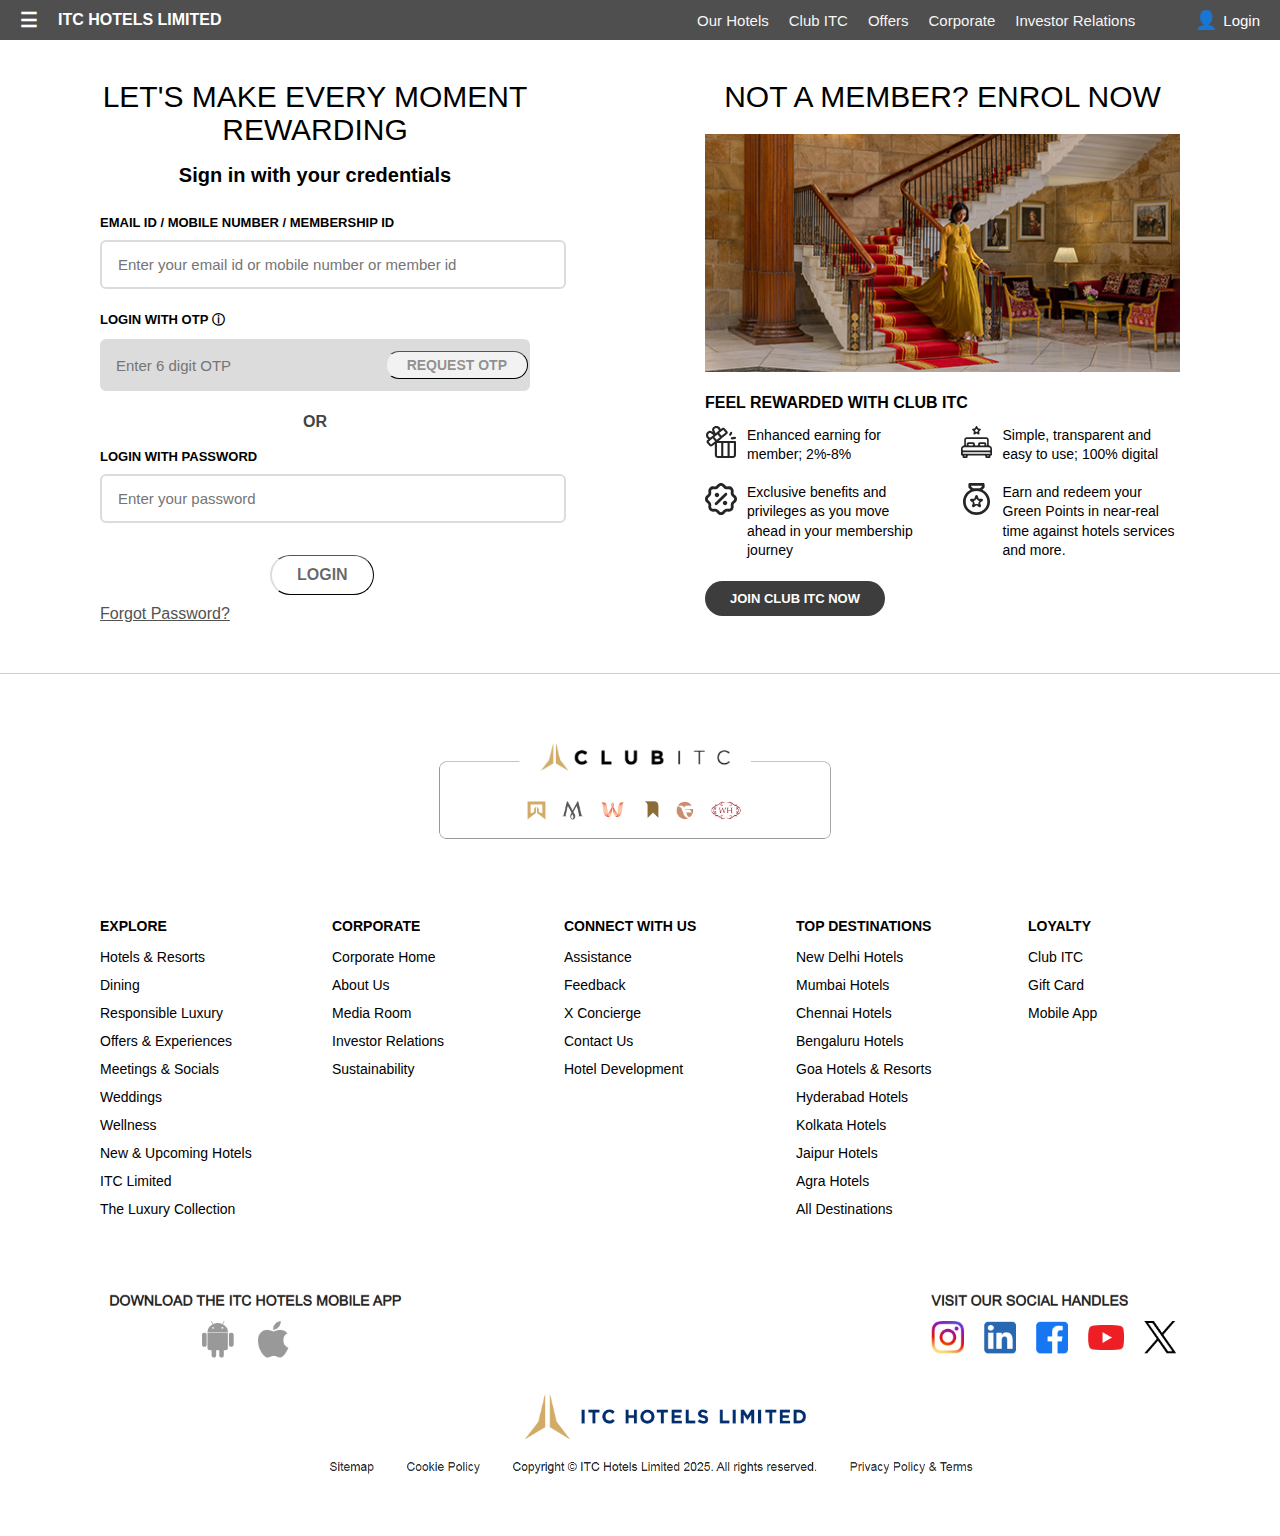
<file: index.html>
<!DOCTYPE html>
  <head>
    <meta charset="utf-8" />
    <meta name="viewport" content="width=device-width,initial-scale=1" />
    <title>ITC Login Page</title>
    <link rel="stylesheet" href="styleheader.css">
  </head>
  <body>
    <header class="header">
      <div class="nav-left">
        <span class="menu-icon">&#9776;</span>
        <span class="brand">ITC HOTELS LIMITED</span>
      </div>

      <div class="nav-center">
        <a href="#">Our Hotels</a>
        <a href="#">Club ITC</a>
        <a href="#">Offers</a>
        <a href="#">Corporate</a>
        <a href="#">Investor Relations</a>
      </div>

      <div class="nav-right">
        <span class="login-icon">👤</span>
        <span class="login-text">Login</span>
      </div>
    </header>


    <div class="page">
      <div class="columns">
        <div class="left">
          <h1 class="headline">LET'S MAKE EVERY MOMENT REWARDING</h1>
          <div class="subhead">Sign in with your credentials</div>

          <div class="form-group">
            <label for="idfield"
              >EMAIL ID / MOBILE NUMBER / MEMBERSHIP ID</label
            >
            <input
              id="idfield"
              class="input"
              type="text"
              placeholder="Enter your email id or mobile number or member id"
            />
          </div>

          <div class="form-group">
            <label>LOGIN WITH OTP <span title="info">&#x24D8;</span></label>
            <div class="otp-box">
              <input type="text" placeholder="Enter 6 digit OTP" />
              <button type="button">REQUEST OTP</button>
            </div>
          </div>

          <div class="or">OR</div>

          <div class="form-group">
            <label for="pw">LOGIN WITH PASSWORD</label>
            <input
              id="pw"
              class="input"
              type="password"
              placeholder="Enter your password"
            />
          </div>
          <div class="loginbutton">
            <button type="button">LOGIN</button>
          </div>
          <div>
           <a href="#" class="forgot">Forgot Password?</a>
          </div>
        </div>

        
        <div class="right">
          <div class="right-head">NOT A MEMBER? ENROL NOW</div>
          <img
            class="hero-image"
            src="hotelimage.jpg"
            alt="hotelimage"
          />

          <div class="features-wrap">
            <div class="features-title">FEEL REWARDED WITH CLUB ITC</div>
            <div class="features-grid">
              <div class="feature">
                <div class="icon">
                  <img src="gift.svg" alt="Gift Icon" />
                </div>
                <div class="text">Enhanced earning for member; 2%-8%</div>
              </div>
              <div class="feature">
                <div class="icon">
                  <img src="car.svg" alt="Car Icon" />
                </div>
                <div class="text">
                  Simple, transparent and easy to use; 100% digital
                </div>
              </div>
              <div class="feature">
                <div class="icon">
                  <img src="star.svg" alt="Star Icon" />
                </div>
                <div class="text">
                  Exclusive benefits and privileges as you move ahead in your
                  membership journey
                </div>
              </div>
              <div class="feature">
                <div class="icon">
                  <img src="clock.svg" alt="Clock Icon" />
                </div>
                <div class="text">
                  Earn and redeem your Green Points in near-real time against
                  hotels services and more.
                </div>
              </div>
            </div>
            <button type="button"class="join-btn">JOIN CLUB ITC NOW </button>
          </div>
        </div>
      </div>
    </div>
    <div class="line"></div>
    <img class="center-page-image" src="Screenshot 2025-09-13 003644.png" alt="image" />




    <footer class="footer">
      <div class="footer-container">
        <div class="footer-column">
          <h4>EXPLORE</h4>
          <ul>
            <li><a href="#">Hotels & Resorts</a></li>
            <li><a href="#">Dining</a></li>
            <li><a href="#">Responsible Luxury</a></li>
            <li><a href="#">Offers & Experiences</a></li>
            <li><a href="#">Meetings & Socials</a></li>
            <li><a href="#">Weddings</a></li>
            <li><a href="#">Wellness</a></li>
            <li><a href="#">New & Upcoming Hotels</a></li>
            <li><a href="#">ITC Limited</a></li>
            <li><a href="#">The Luxury Collection</a></li>
          </ul>
        </div>

        <div class="footer-column">
          <h4>CORPORATE</h4>
          <ul>
            <li><a href="#">Corporate Home</a></li>
            <li><a href="#">About Us</a></li>
            <li><a href="#">Media Room</a></li>
            <li><a href="#">Investor Relations</a></li>
            <li><a href="#">Sustainability</a></li>
          </ul>
        </div>

        <div class="footer-column">
          <h4>CONNECT WITH US</h4>
          <ul>
            <li><a href="#">Assistance</a></li>
            <li><a href="#">Feedback</a></li>
            <li><a href="#">X Concierge</a></li>
            <li><a href="#">Contact Us</a></li>
            <li><a href="#">Hotel Development</a></li>
          </ul>
        </div>

        <div class="footer-column">
          <h4>TOP DESTINATIONS</h4>
          <ul>
            <li><a href="#">New Delhi Hotels</a></li>
            <li><a href="#">Mumbai Hotels</a></li>
            <li><a href="#">Chennai Hotels</a></li>
            <li><a href="#">Bengaluru Hotels</a></li>
            <li><a href="#">Goa Hotels & Resorts</a></li>
            <li><a href="#">Hyderabad Hotels</a></li>
            <li><a href="#">Kolkata Hotels</a></li>
            <li><a href="#">Jaipur Hotels</a></li>
            <li><a href="#">Agra Hotels</a></li>
            <li><a href="#">All Destinations</a></li>
          </ul>
        </div>

        <div class="footer-column">
          <h4>LOYALTY</h4>
          <ul>
            <li><a href="#">Club ITC</a></li>
            <li><a href="#">Gift Card</a></li>
            <li><a href="#">Mobile App</a></li>
          </ul>
        </div>
      </div>
    </footer>
    <img class="footer-image" src="footerblockimage.png" alt="footerimage">
  </body>
</html>
</file>
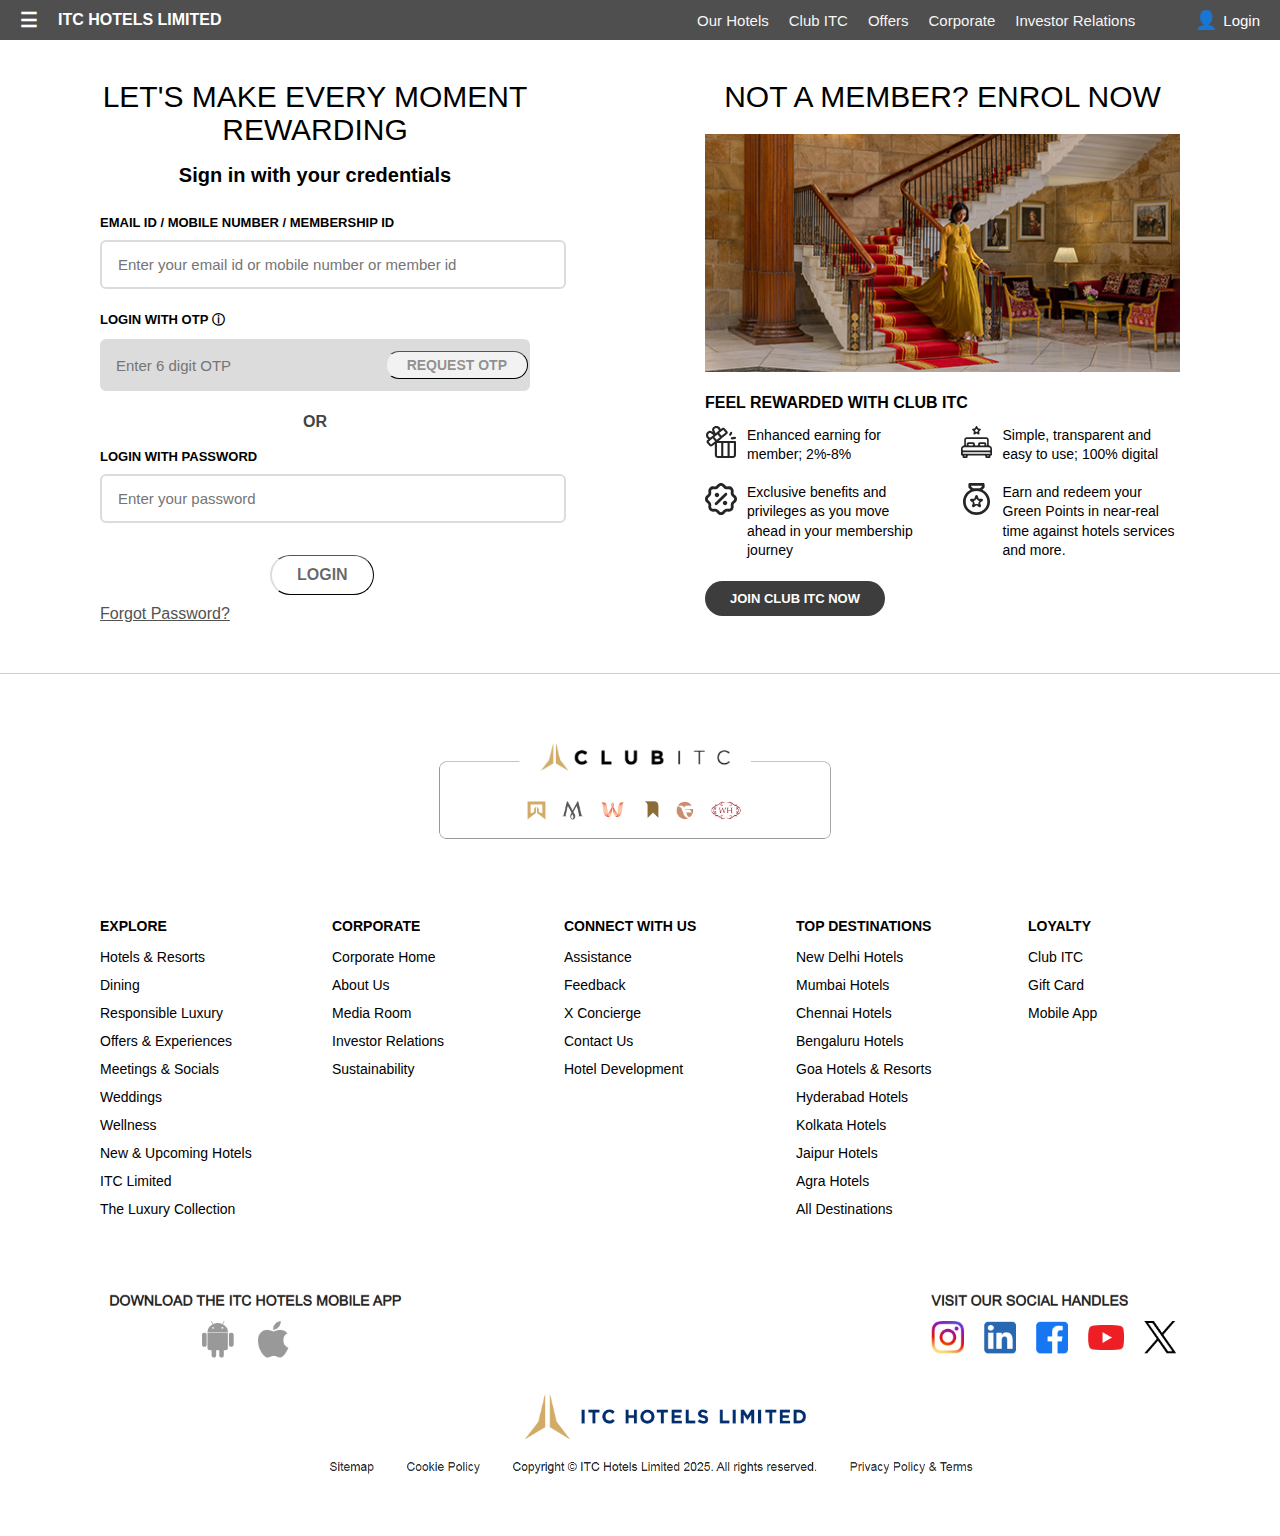
<file: My_work/login.html>
<!DOCTYPE html>
  <head>
    <meta charset="utf-8" />
    <meta name="viewport" content="width=device-width,initial-scale=1" />
    <title>ITC Login Page</title>
    <link rel="stylesheet" href="/My_work/mycsscodes/styleheader.css">
     <link rel="stylesheet" href="/My_work/mycsscodes/page1.css">
     <link rel="stylesheet" href="/My_work/mycsscodes/footer.css">
  </head>
  <body>
    <header class="header">
      <div class="nav-left">
        <span class="menu-icon">&#9776;</span>
        <span class="brand">ITC HOTELS LIMITED</span>
      </div>

      <div class="nav-center">
        <a href="#">Our Hotels</a>
        <a href="#">Club ITC</a>
        <a href="#">Offers</a>
        <a href="#">Corporate</a>
        <a href="#">Investor Relations</a>
      </div>

      <div class="nav-right">
        <span class="login-icon">👤</span>
        <span class="login-text">Login</span>
      </div>
    </header>


    <div class="page">
      <div class="columns">
        <div class="left">
          <h1 class="headline">LET'S MAKE EVERY MOMENT REWARDING</h1>
          <div class="subhead">Sign in with your credentials</div>

          <div class="form-group">
            <label for="idfield"
              >EMAIL ID / MOBILE NUMBER / MEMBERSHIP ID</label
            >
            <input
              id="idfield"
              class="input"
              type="text"
              placeholder="Enter your email id or mobile number or member id"
            />
          </div>

          <div class="form-group">
            <label>LOGIN WITH OTP <span title="info">&#x24D8;</span></label>
            <div class="otp-box">
              <input type="text" placeholder="Enter 6 digit OTP" />
              <button type="button">REQUEST OTP</button>
            </div>
          </div>

          <div class="or">OR</div>

          <div class="form-group">
            <label for="pw">LOGIN WITH PASSWORD</label>
            <input
              id="pw"
              class="input"
              type="password"
              placeholder="Enter your password"
            />
          </div>
          <div class="loginbutton">
            <button type="button">LOGIN</button>
          </div>
          <div>
           <a href="#" class="forgot">Forgot Password?</a>
          </div>
        </div>

        
        <div class="right">
          <div class="right-head">NOT A MEMBER? ENROL NOW</div>
          <img
            class="hero-image"
            src="/My_work/images/hotelimage.jpg"
            alt="hotelimage"
          />

          <div class="features-wrap">
            <div class="features-title">FEEL REWARDED WITH CLUB ITC</div>
            <div class="features-grid">
              <div class="feature">
                <div class="icon">
                  <img src="/My_work/images/gift.svg" alt="Gift Icon" />
                </div>
                <div class="text">Enhanced earning for member; 2%-8%</div>
              </div>
              <div class="feature">
                <div class="icon">
                  <img src="/My_work/images/car.svg" alt="Car Icon" />
                </div>
                <div class="text">
                  Simple, transparent and easy to use; 100% digital
                </div>
              </div>
              <div class="feature">
                <div class="icon">
                  <img src="/My_work/images/star.svg" alt="Star Icon" />
                </div>
                <div class="text">
                  Exclusive benefits and privileges as you move ahead in your
                  membership journey
                </div>
              </div>
              <div class="feature">
                <div class="icon">
                  <img src="/My_work/images/clock.svg" alt="Clock Icon" />
                </div>
                <div class="text">
                  Earn and redeem your Green Points in near-real time against
                  hotels services and more.
                </div>
              </div>
            </div>
            <button type="button"class="join-btn">JOIN CLUB ITC NOW </button>
          </div>
        </div>
      </div>
    </div>
    <div class="line"></div>
    <img class="center-page-image" src="/My_work/images/Screenshot 2025-09-13 003644.png" alt="image" />




    <footer class="footer">
      <div class="footer-container">
        <div class="footer-column">
          <h4>EXPLORE</h4>
          <ul>
            <li><a href="#">Hotels & Resorts</a></li>
            <li><a href="#">Dining</a></li>
            <li><a href="#">Responsible Luxury</a></li>
            <li><a href="#">Offers & Experiences</a></li>
            <li><a href="#">Meetings & Socials</a></li>
            <li><a href="#">Weddings</a></li>
            <li><a href="#">Wellness</a></li>
            <li><a href="#">New & Upcoming Hotels</a></li>
            <li><a href="#">ITC Limited</a></li>
            <li><a href="#">The Luxury Collection</a></li>
          </ul>
        </div>

        <div class="footer-column">
          <h4>CORPORATE</h4>
          <ul>
            <li><a href="#">Corporate Home</a></li>
            <li><a href="#">About Us</a></li>
            <li><a href="#">Media Room</a></li>
            <li><a href="#">Investor Relations</a></li>
            <li><a href="#">Sustainability</a></li>
          </ul>
        </div>

        <div class="footer-column">
          <h4>CONNECT WITH US</h4>
          <ul>
            <li><a href="#">Assistance</a></li>
            <li><a href="#">Feedback</a></li>
            <li><a href="#">X Concierge</a></li>
            <li><a href="#">Contact Us</a></li>
            <li><a href="#">Hotel Development</a></li>
          </ul>
        </div>

        <div class="footer-column">
          <h4>TOP DESTINATIONS</h4>
          <ul>
            <li><a href="#">New Delhi Hotels</a></li>
            <li><a href="#">Mumbai Hotels</a></li>
            <li><a href="#">Chennai Hotels</a></li>
            <li><a href="#">Bengaluru Hotels</a></li>
            <li><a href="#">Goa Hotels & Resorts</a></li>
            <li><a href="#">Hyderabad Hotels</a></li>
            <li><a href="#">Kolkata Hotels</a></li>
            <li><a href="#">Jaipur Hotels</a></li>
            <li><a href="#">Agra Hotels</a></li>
            <li><a href="#">All Destinations</a></li>
          </ul>
        </div>

        <div class="footer-column">
          <h4>LOYALTY</h4>
          <ul>
            <li><a href="#">Club ITC</a></li>
            <li><a href="#">Gift Card</a></li>
            <li><a href="#">Mobile App</a></li>
          </ul>
        </div>
      </div>
    </footer>
    <img class="footer-image" src="/My_work/images/footerblockimage.png" alt="footerimage">
  </body>
</html>
</file>
<file: styleheader.css>
body {
        margin: 0;
        font-family: Arial, Helvetica, sans-serif;
      }

      .header {
        background: #4f4f4f;
        color: #fff;
        height: 40px;
        display: flex;
        align-items: center;
        padding: 0 20px;
      }
      .nav-left {
        display: flex;
        align-items: center;
        gap: 20px;
        font-weight: 700;
       
      }
      .menu-icon {
        font-size: 20px;
        cursor: pointer;
      }
      .brand {
        font-size: 16px;
      }
      .nav-center {
        display: flex;
        gap: 20px;
        margin-left: auto; 
        margin-right: 60px;
      }
      .nav-center a {
        color: #fff;
        text-decoration: none;
        font-size: 15px;
        opacity: 0.95;
      }
      .nav-right {
        display: flex;
        align-items: center;
        gap: 6px; 
        cursor: pointer;
      }
      .login-icon {
        font-size: 18px;
        color: #5b2d8e;
      }
      .login-text {
        font-size: 15px;
        color: #fff;
      }

      .line {
  width: 100%;            
  height: 1px;            
  background-color: #ccc;  
  margin: 50px 0;         
}




body {
        font-family: Arial, sans-serif;
        margin: 0;
        padding: 0;
        background: #fff;
        color: #000;
      }

      .page {
        max-width: 1200px;
        margin: 40px auto;
        padding: 0 100px;
      }

      .columns {
        display: flex;
        gap: 175px;
        align-items: flex-start;
      }

      
      .left {
        flex: 0 0 430px;
      }

      .headline {
        font-size: 30px;
        font-weight: 300;
        line-height: 1.1;
        margin: 0 0 18px;
        text-align: center;
        text-transform: uppercase;
      }

      .subhead {
        font-size: 20px;
        font-weight: 600;
        text-align: center;
        margin: 0 0 28px;
      }

      .form-group {
        margin-bottom: 22px;
      }

      .form-group label {
        display: block;
        font-weight: 700;
        font-size: 13px;
        margin-bottom: 10px;
      }

      .input {
        width: 100%;
        padding: 14px 16px;
        font-size: 15px;
        border: 2px solid #dcdcdc;
        border-radius: 6px;
      }
      .otp-box {
        display: flex;
        border: 2px solid #dcdcdc;
        border-radius: 6px;
        overflow: hidden;
        height: 48px;
        background-color: #dcdcdc;

        
      }

      .otp-box input {
        flex: 1;
        border: none;
        padding: 0 14px;
        font-size: 15px;
        outline: none;
        background: #dcdcdc;
      }

      .otp-box button {
       border-width: 1px;
        background: #f2f2f2;
        font-weight: 600;
        font-size: 14px;
        padding: 0 20px;
        cursor: pointer;
        border-left: 2px solid #dcdcdc;
        border-radius: 50px;
        margin-top: 10px;
        margin-bottom: 10px;
        color: #4d4d4d97;
      }

      .or {
        text-align: center;
        margin: 18px 0;
        font-weight: 600;
        color: #444;
      }

      .right {
        flex: 1;
        max-width: 480px;
        text-align: center;
      }

      .right-head {
        font-size: 30px;
        font-weight: 300;
        margin: 0 0 20px;
        text-transform: uppercase;
      }

      .hero-image {
        width: 100%;
        max-width: 480px;
        display: block;
        margin: 0 auto 22px;
      }

      .features-wrap {
        text-align: left;
        max-width: 480px;
        margin: 0 auto;
      }

      .features-title {
        font-weight: 700;
        margin: 6px 0 14px;
        font-size: 16px;
      }

      .features-grid {
        display: grid;
        grid-template-columns: 1fr 1fr;
        gap: 18px 36px;
      }

      .feature {
        display: flex;
        gap: 10px;
        align-items: flex-start;
      }

      .feature .icon {
        width: 32px;
        height: 32px;
        flex: 0 0 32px;
        display: flex;
        align-items: center;
        justify-content: center;
      }

      .feature .icon img {
        width: 100%;
        height: 100%;
        object-fit: contain;
      }

      .feature .text {
        font-size: 14px;
        line-height: 1.4;
      }

      .loginbutton button {
        border-width: 1px;
        background: #ffffff;
        font-weight: 600;
        font-size: 16px;
        padding: 10px 25px;
        cursor: pointer;
        border-left: 2px solid #dcdcdc;
        border-radius: 50px;
        margin-top: 10px;
        margin-bottom: 10px;
        margin-left: 170px;
        color: #00000097;
      }


      a.forgot {
        color: #515351;
      }

    
    
      .join-btn {
  background-color: #3d3d3d;   
  color: white; 
  border-radius: 80px;               
  font-size: 13px;
  font-weight: bold;
  padding: 10px 25px;
  border: none;
  cursor: pointer;
  margin-top: 20px;
  
}


.center-page-image{
  width: 100%;
        max-width: 480px;
        display: block;
        margin: 1px auto 5px;
      
}



.footer {
        background: #fff; /* white background like your screenshot */
        padding: 40px 60px;
        border-top: none;
        font-family: Arial, sans-serif;
        margin-left: 40px;
      }

      .footer-container {
        display: grid;
        grid-template-columns: repeat(5, 1fr);
        gap: 40px;
        max-width: 1200px;
        margin: 0 auto;
      }

      .footer-column h4 {
        font-size: 14px;
        font-weight: 700;
        margin-bottom: 14px;
        text-transform: uppercase;
      }

      .footer-column ul {
        list-style: none;
        padding: 0;
        margin: 0;
      }

      .footer-column ul li {
        margin-bottom: 10px;
      }

      .footer-column ul li a {
        text-decoration: none;
        font-size: 14px;
        color: #000;
        transition: color 0.2s;
      }

      .footer-column ul li a:hover {
        color: #000000;
        font-weight: 600;
      }


      .footer-image{
  width: 100%;
        max-width: 1500px;
        display: block;
        margin: 1px auto 5px;
      
}
</file>
<file: My_work/mycsscodes/styleheader.css>
body {
        margin: 0;
        font-family: Arial, Helvetica, sans-serif;
      }

      .header {
        background: #4f4f4f;
        color: #fff;
        height: 40px;
        display: flex;
        align-items: center;
        padding: 0 20px;
      }
      .nav-left {
        display: flex;
        align-items: center;
        gap: 20px;
        font-weight: 700;
       
      }
      .menu-icon {
        font-size: 20px;
        cursor: pointer;
      }
      .brand {
        font-size: 16px;
      }
      .nav-center {
        display: flex;
        gap: 20px;
        margin-left: auto; 
        margin-right: 60px;
      }
      .nav-center a {
        color: #fff;
        text-decoration: none;
        font-size: 15px;
        opacity: 0.95;
      }
      .nav-right {
        display: flex;
        align-items: center;
        gap: 6px; 
        cursor: pointer;
      }
      .login-icon {
        font-size: 18px;
        color: #5b2d8e;
      }
      .login-text {
        font-size: 15px;
        color: #fff;
      }

      .line {
  width: 100%;            
  height: 1px;            
  background-color: #ccc;  
  margin: 50px 0;         
}
</file>
<file: My_work/mycsscodes/page1.css>
body {
        font-family: Arial, sans-serif;
        margin: 0;
        padding: 0;
        background: #fff;
        color: #000;
      }

      .page {
        max-width: 1200px;
        margin: 40px auto;
        padding: 0 100px;
      }

      .columns {
        display: flex;
        gap: 175px;
        align-items: flex-start;
      }

      
      .left {
        flex: 0 0 430px;
      }

      .headline {
        font-size: 30px;
        font-weight: 300;
        line-height: 1.1;
        margin: 0 0 18px;
        text-align: center;
        text-transform: uppercase;
      }

      .subhead {
        font-size: 20px;
        font-weight: 600;
        text-align: center;
        margin: 0 0 28px;
      }

      .form-group {
        margin-bottom: 22px;
      }

      .form-group label {
        display: block;
        font-weight: 700;
        font-size: 13px;
        margin-bottom: 10px;
      }

      .input {
        width: 100%;
        padding: 14px 16px;
        font-size: 15px;
        border: 2px solid #dcdcdc;
        border-radius: 6px;
      }
      .otp-box {
        display: flex;
        border: 2px solid #dcdcdc;
        border-radius: 6px;
        overflow: hidden;
        height: 48px;
        background-color: #dcdcdc;

        
      }

      .otp-box input {
        flex: 1;
        border: none;
        padding: 0 14px;
        font-size: 15px;
        outline: none;
        background: #dcdcdc;
      }

      .otp-box button {
       border-width: 1px;
        background: #f2f2f2;
        font-weight: 600;
        font-size: 14px;
        padding: 0 20px;
        cursor: pointer;
        border-left: 2px solid #dcdcdc;
        border-radius: 50px;
        margin-top: 10px;
        margin-bottom: 10px;
        color: #4d4d4d97;
      }

      .or {
        text-align: center;
        margin: 18px 0;
        font-weight: 600;
        color: #444;
      }

      .right {
        flex: 1;
        max-width: 480px;
        text-align: center;
      }

      .right-head {
        font-size: 30px;
        font-weight: 300;
        margin: 0 0 20px;
        text-transform: uppercase;
      }

      .hero-image {
        width: 100%;
        max-width: 480px;
        display: block;
        margin: 0 auto 22px;
      }

      .features-wrap {
        text-align: left;
        max-width: 480px;
        margin: 0 auto;
      }

      .features-title {
        font-weight: 700;
        margin: 6px 0 14px;
        font-size: 16px;
      }

      .features-grid {
        display: grid;
        grid-template-columns: 1fr 1fr;
        gap: 18px 36px;
      }

      .feature {
        display: flex;
        gap: 10px;
        align-items: flex-start;
      }

      .feature .icon {
        width: 32px;
        height: 32px;
        flex: 0 0 32px;
        display: flex;
        align-items: center;
        justify-content: center;
      }

      .feature .icon img {
        width: 100%;
        height: 100%;
        object-fit: contain;
      }

      .feature .text {
        font-size: 14px;
        line-height: 1.4;
      }

      .loginbutton button {
        border-width: 1px;
        background: #ffffff;
        font-weight: 600;
        font-size: 16px;
        padding: 10px 25px;
        cursor: pointer;
        border-left: 2px solid #dcdcdc;
        border-radius: 50px;
        margin-top: 10px;
        margin-bottom: 10px;
        margin-left: 170px;
        color: #00000097;
      }


      a.forgot {
        color: #515351;
      }

    
    
      .join-btn {
  background-color: #3d3d3d;   
  color: white; 
  border-radius: 80px;               
  font-size: 13px;
  font-weight: bold;
  padding: 10px 25px;
  border: none;
  cursor: pointer;
  margin-top: 20px;
  
}


.center-page-image{
  width: 100%;
        max-width: 480px;
        display: block;
        margin: 1px auto 5px;
      
}
</file>
<file: My_work/mycsscodes/footer.css>
.footer {
        background: #fff; /* white background like your screenshot */
        padding: 40px 60px;
        border-top: none;
        font-family: Arial, sans-serif;
        margin-left: 40px;
      }

      .footer-container {
        display: grid;
        grid-template-columns: repeat(5, 1fr);
        gap: 40px;
        max-width: 1200px;
        margin: 0 auto;
      }

      .footer-column h4 {
        font-size: 14px;
        font-weight: 700;
        margin-bottom: 14px;
        text-transform: uppercase;
      }

      .footer-column ul {
        list-style: none;
        padding: 0;
        margin: 0;
      }

      .footer-column ul li {
        margin-bottom: 10px;
      }

      .footer-column ul li a {
        text-decoration: none;
        font-size: 14px;
        color: #000;
        transition: color 0.2s;
      }

      .footer-column ul li a:hover {
        color: #000000;
        font-weight: 600;
      }


      .footer-image{
  width: 100%;
        max-width: 1500px;
        display: block;
        margin: 1px auto 5px;
      
}
</file>
